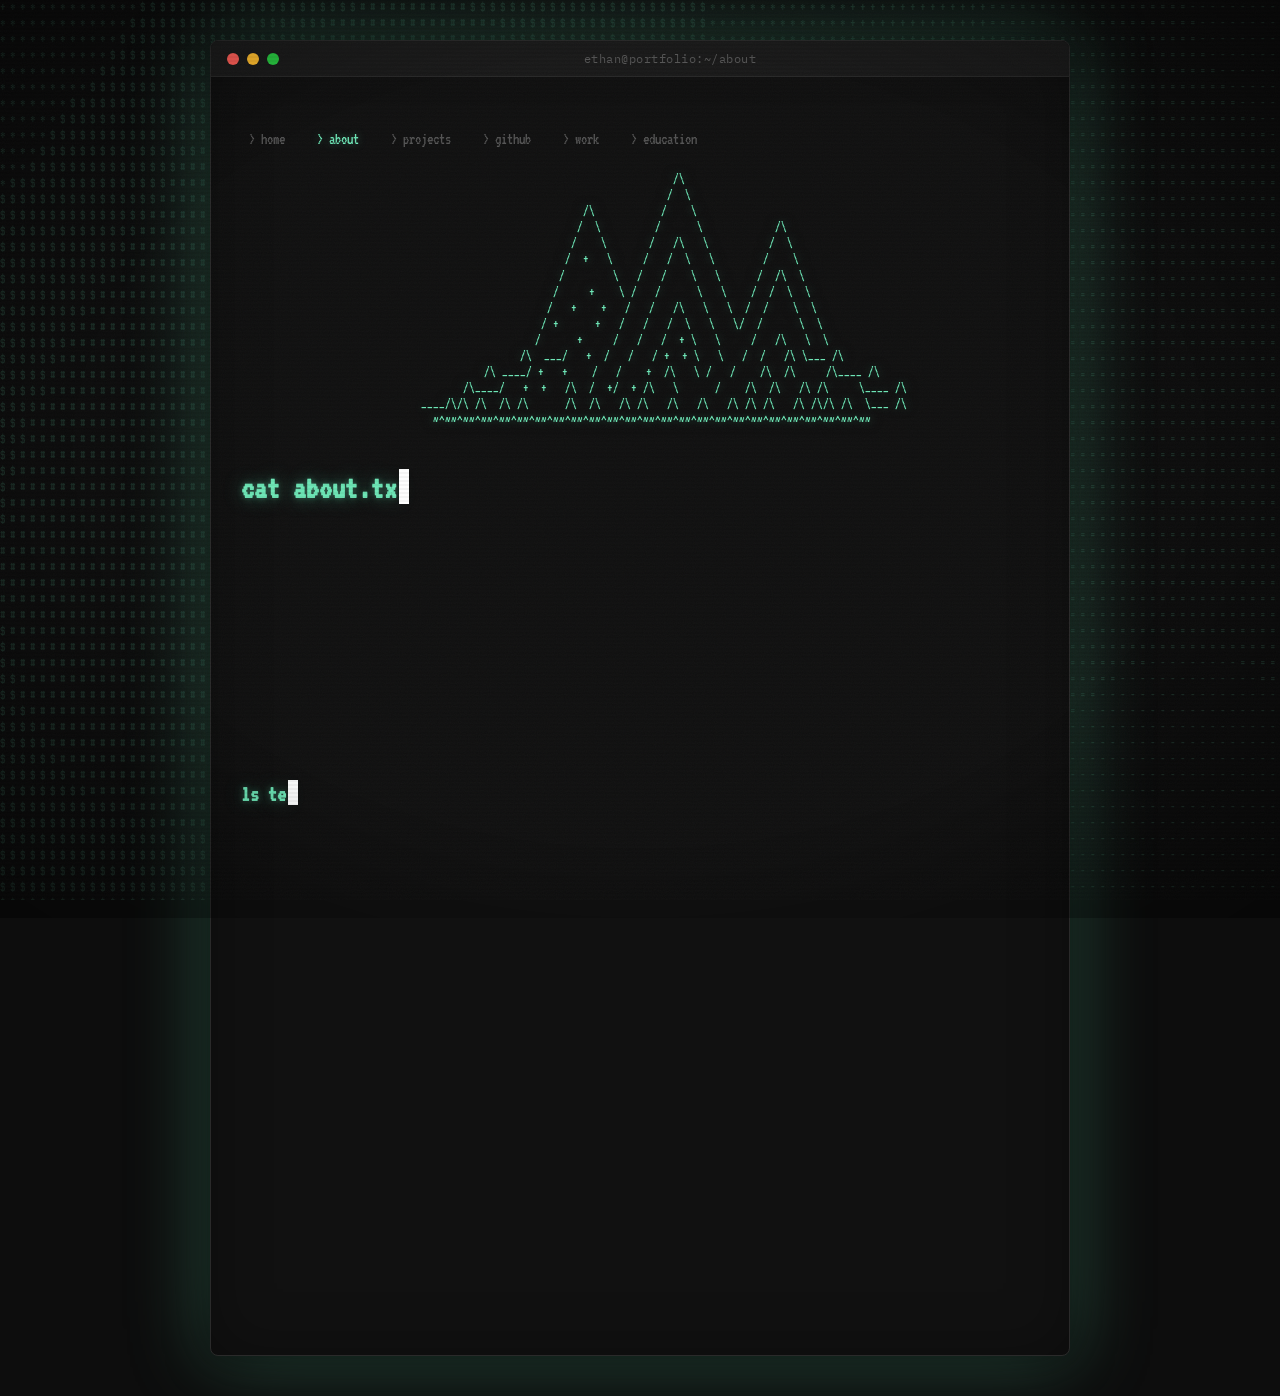
<file: about.html>
<!DOCTYPE html>
<html lang="en">
<head>
  <meta charset="UTF-8">
  <meta name="viewport" content="width=device-width, initial-scale=1.0">
  <title>About // Ethan Koester-Schmidt</title>
  <link rel="stylesheet" href="style.css">
</head>
<body class="page-about">
  <div class="noise-overlay"></div>
 
  <div class="terminal-wrapper">
    <div class="terminal-window">
      <div class="terminal-titlebar">
        <span class="terminal-btn close"></span>
        <span class="terminal-btn min"></span>
        <span class="terminal-btn max"></span>
        <span class="terminal-title">ethan@portfolio:~/about</span>
      </div>
      <div class="terminal-body">
 
        <nav class="nav-bar">
          <a href="index.html">home</a>
          <a href="about.html" class="active">about</a>
          <a href="projects.html">projects</a>
          <a href="github.html">github</a>
          <a href="work.html">work</a>
          <a href="education.html">education</a>
        </nav>
 
        <div class="ascii-art">
             /\
             /  \
/\           /    \
              /  \         /      \            /\
              /    \       /   /\   \          /  \
              /  +   \     /   /  \   \        /    \
              /        \   /   /    \   \      /  /\  \
              /     +    \ /   /      \   \    /  /  \  \
              /   +    +   /   /   /\   \   \  /  /    \  \
              / +      +   /   /   /  \   \   \/  /      \  \
              /      +     /   /   /  + \   \     /   /\   \  \
              /\  ___/   +  /   /   / +  + \   \   /  /   /\ \___ /\
              /\ ____/ +   +    /   /    +  /\   \ /   /    /\  /\     /\____ /\
               /\____/   +  +   /\  /  +/  + /\   \      /    /\  /\   /\ /\     \____ /\
        ____/\/\ /\  /\ /\      /\  /\   /\ /\   /\   /\   /\ /\ /\   /\ /\/\ /\  \___ /\
    ~^~~^~~^~~^~~^~~^~~^~~^~~^~~^~~^~~^~~^~~^~~^~~^~~^~~^~~^~~^~~^~~^~~^~~^~~
        </div>

        <h1 class="type-me glow" data-speed="40">cat about.txt</h1>

        <div class="section fade-in-after">
          <p style="margin-bottom:16px;">
            Hey there, my name is Ethan Koester-Schmidt. I'm an Information Systems graduate at the University of Arkansas with a 4.0 GPA and a thing for turning messy data into something useful. I moved from Oregon to Arkansas in 2020, traded snowboards for mountain bikes, and swapped the Cascades for the Ozark trails in Bentonville.
          </p>
          <p>
            When I'm not on the trails, I'm usually deep in a Python script, tuning ML models, upskilling, or figuring out how to automate something that shouldn't take as long as it does. I love computers and technology and I'm currently seeking a full time role in Business Intelligence and Data Analytics.
          </p>
        </div>

        <h2 class="type-me glow" data-speed="30" style="margin-top:32px;">ls technologies/</h2>

        <div class="skills-grid fade-in-after">

          <div class="skill-item">
            <div class="skill-icon">
+-----+
| def |
| (): |
| >>> |
+-----+</div>
            <span class="skill-label">Python</span>
          </div>

          <div class="skill-item">
            <div class="skill-icon">
+-----+
| SEL |
| ECT |
| *;  |
+-----+</div>
            <span class="skill-label">SQL</span>
          </div>

          <div class="skill-item">
            <div class="skill-icon">
+-----+
|A |B |
|--+--|
|1 |2 |
+-----+</div>
            <span class="skill-label">Excel</span>
          </div>

          <div class="skill-item">
            <div class="skill-icon">
+-----+
| ._  |
| .|| |
| |||_|
+-----+</div>
            <span class="skill-label">Power BI</span>
          </div>

          <div class="skill-item">
            <div class="skill-icon">
+-----+
|{...}|
| &lt;/&gt; |
| ___ |
+-----+</div>
            <span class="skill-label">VS Code</span>
          </div>

          <div class="skill-item">
            <div class="skill-icon">
+-----+
| ~~~ |
| /+\ |
| |+| |
+-----+</div>
            <span class="skill-label">Azure</span>
          </div>

          <div class="skill-item">
            <div class="skill-icon">
+-----+
| $>_ |
| ~   |
| /   |
+-----+</div>
            <span class="skill-label">Linux</span>
          </div>

          <div class="skill-item">
            <div class="skill-icon">
+-----+
|#!/  |
|bash |
| $~  |
+-----+</div>
            <span class="skill-label">Bash</span>
          </div>

          <div class="skill-item">
            <div class="skill-icon">
+-----+
|     |
|     |
|     |
+-----+</div>
            <span class="skill-label">Cloudflare</span>
          </div>

          <div class="skill-item">
            <div class="skill-icon">
+-----+
|o--o |
| \/  |
|o--o |
+-----+</div>
            <span class="skill-label">Machine Learning</span>
          </div>

          <div class="skill-item">
            <div class="skill-icon">
+-----+
|=====|
|/mcp |
|init |
|=====|
+-----+</div>
            <span class="skill-label">Claude Code</span>
          </div>

          <div class="skill-item">
            <div class="skill-icon">
+-----+
|-----|
|$git |
|push |
|-----|
+-----+</div>
            <span class="skill-label">Git</span>
          </div>
 
        </div>
 
        <h2 class="type-me glow" data-speed="30">ls skills/</h2>
 
        <div class="fade-in-after" style="font-family:var(--font-mono); font-size:0.85rem; color:var(--text); margin:12px 0;">
          <span style="color:var(--dim)">|-- </span>Data Cleaning &amp; ETL<br>
          <span style="color:var(--dim)">|-- </span>Analytical &amp; Critical Thinking<br>
          <span style="color:var(--dim)">|-- </span>Feature Engineering<br>
          <span style="color:var(--dim)">|-- </span>Data Security<br>
          <span style="color:var(--dim)">|-- </span>Team Collaboration &amp; Leadership<br>
          <span style="color:var(--dim)">|-- </span>Documentation<br>
          <span style="color:var(--dim)">`-- </span>Communication &amp; Problem Solving
        </div>
 
        <h2 class="type-me glow" data-speed="30">cat certifications.txt</h2>
        <div class="fade-in-after" style="margin:12px 0;">
          <div class="cert-badge">[+] Azure Fundamentals -- Certified</div>
        </div>
 
        <div class="cmd-output"></div>
        <div class="cmd-line fade-in-after" style="margin-top:30px;">
          <span class="prompt-prefix cmd-prompt-text">ethan@about:~$ </span>
          <input type="text" class="cmd-input" spellcheck="false" autocomplete="off" autocapitalize="off" placeholder="type help for commands">
        </div>
 
      </div>
    </div>
  </div>
 
  <script src="terminal.js"></script>
</body>
</html>
</file>
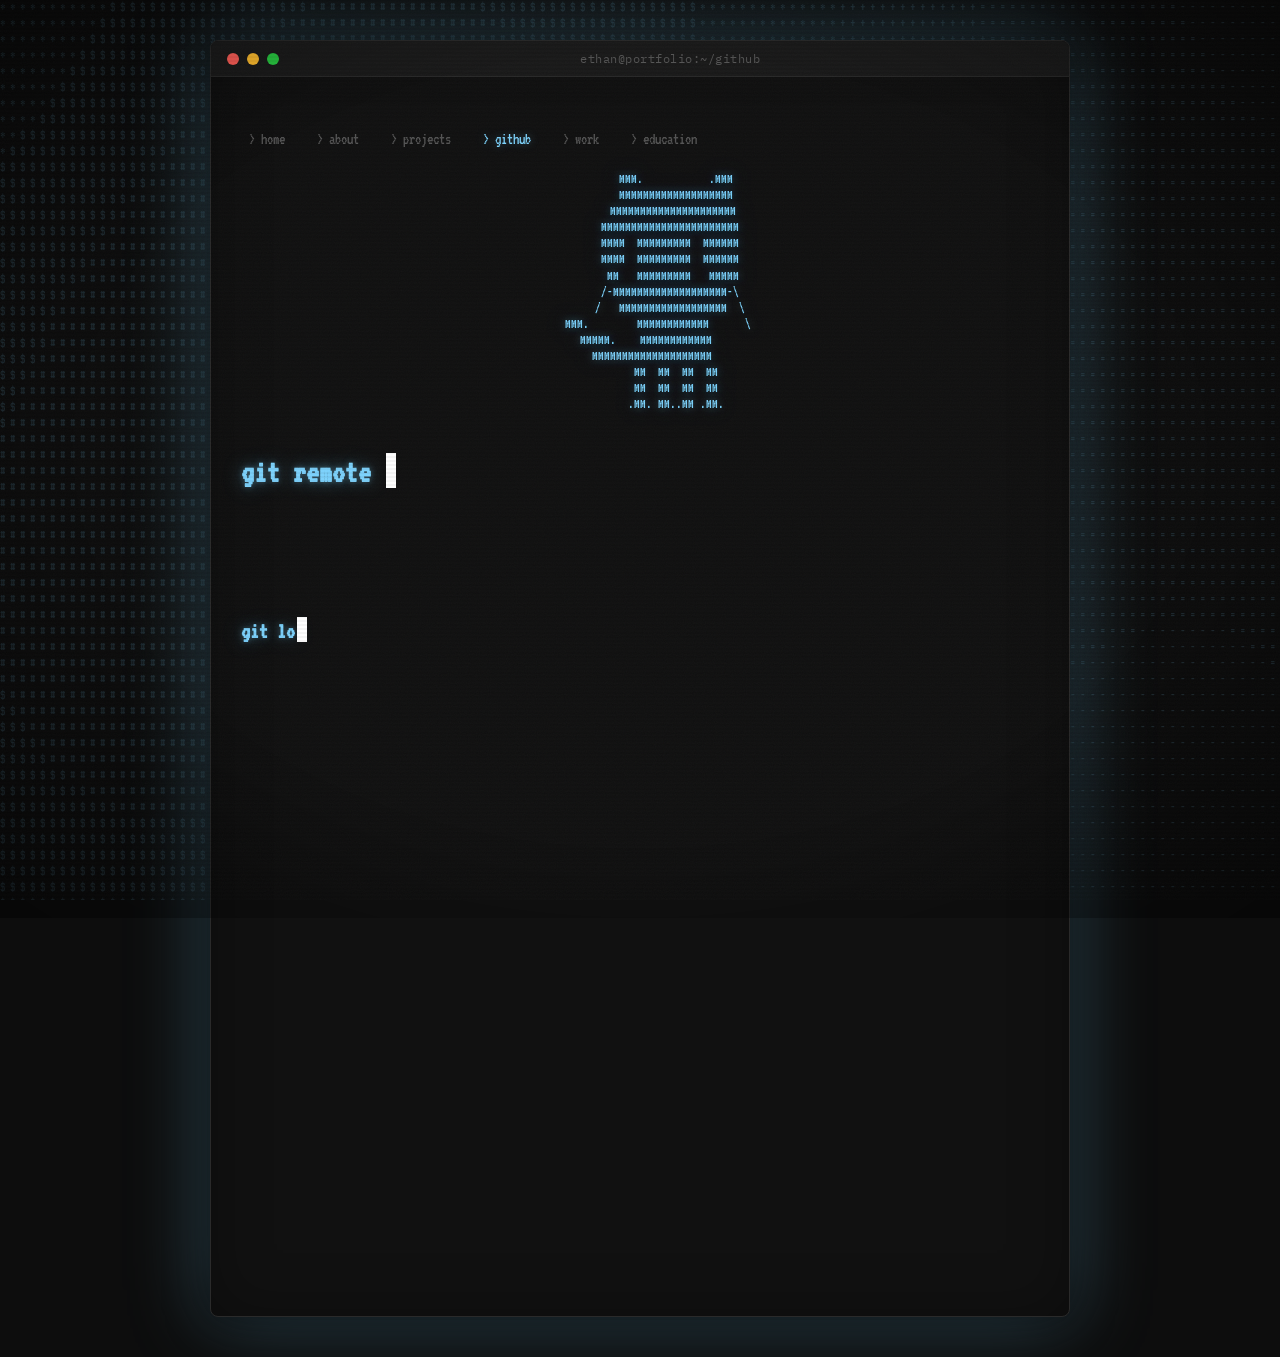
<file: github.html>
<!DOCTYPE html>
<html lang="en">
<head>
  <meta charset="UTF-8">
  <meta name="viewport" content="width=device-width, initial-scale=1.0">
  <title>GitHub // Ethan Koester-Schmidt</title>
  <link rel="stylesheet" href="style.css">
</head>
<body class="page-github">
  <div class="noise-overlay"></div>

  <div class="terminal-wrapper">
    <div class="terminal-window">
      <div class="terminal-titlebar">
        <span class="terminal-btn close"></span>
        <span class="terminal-btn min"></span>
        <span class="terminal-btn max"></span>
        <span class="terminal-title">ethan@portfolio:~/github</span>
      </div>
      <div class="terminal-body">

        <nav class="nav-bar">
          <a href="index.html">home</a>
          <a href="about.html">about</a>
          <a href="projects.html">projects</a>
          <a href="github.html" class="active">github</a>
          <a href="work.html">work</a>
          <a href="education.html">education</a>
        </nav>

        <div class="ascii-art">
            MMM.           .MMM
            MMMMMMMMMMMMMMMMMMM
           MMMMMMMMMMMMMMMMMMMMM
          MMMMMMMMMMMMMMMMMMMMMMM
          MMMM  MMMMMMMMM  MMMMMM
          MMMM  MMMMMMMMM  MMMMMM
           MM   MMMMMMMMM   MMMMM
          /-MMMMMMMMMMMMMMMMMMM-\
          /   MMMMMMMMMMMMMMMMMM  \
      MMM.        MMMMMMMMMMMM      \
  MMMMM.    MMMMMMMMMMMM
    MMMMMMMMMMMMMMMMMMMM
            MM  MM  MM  MM
            MM  MM  MM  MM
            .MM. MM..MM .MM.
        </div>
 
        <h1 class="type-me glow" data-speed="40">git remote -v</h1>
 
        <div class="section fade-in-after">
          <p style="font-family:var(--font-mono); font-size:0.9rem; margin-bottom:20px;">
            <span style="color:var(--dim)">origin</span>
            <a href="https://github.com/ekoester96" target="_blank" class="terminal-link" style="margin-left:8px;">
              https://github.com/ekoester96
            </a>
            <span style="color:var(--dim); margin-left:8px;">(fetch)</span>
          </p>
        </div>
 
        <h2 class="type-me glow" data-speed="30">git log --oneline  # pinned repos</h2>
 
        <a href="https://github.com/ekoester96/shift_sync" target="_blank" class="repo-card fade-in-after">
          <div class="repo-name">[repo] shift_sync</div>
          <div class="repo-desc">ShiftSync -- Scheduling &amp; workforce management application with machine learning</div>
          <div class="repo-meta">
            <span>[*] Web App</span>
            <span>[~] shiftsyncs.com</span>
          </div>
        </a>
 
        <a href="https://github.com/ekoester96/profile_website" target="_blank" class="repo-card fade-in-after">
          <div class="repo-name">[repo] profile_website</div>
          <div class="repo-desc">Terminal-themed portfolio website with ASCII art and CRT effects</div>
          <div class="repo-meta">
            <span>[*] HTML / CSS / JS</span>
          </div>
        </a>
 
        <a href="https://github.com/ekoester96/AI_audio_summarizer" target="_blank" class="repo-card fade-in-after">
          <div class="repo-name">[repo] AI_audio_summarizer</div>
          <div class="repo-desc">AI Natural Language Processing in Python to summarize audio recording</div>
          <div class="repo-meta">
            <span>[*] Python</span>
            <span>[~] AI / NLP</span>
          </div>
        </a>
 
        <a href="https://github.com/ekoester96/data_dictionary_teradata" target="_blank" class="repo-card fade-in-after">
          <div class="repo-name">[repo] data_dictionary_teradata</div>
          <div class="repo-desc">Data dictionary generator for Teradata databases</div>
          <div class="repo-meta">
            <span>[*] Python / SQL</span>
            <span>[~] Teradata</span>
          </div>
        </a>
 
        <a href="https://github.com/ekoester96/automated_csv_cleaning_SASViya" target="_blank" class="repo-card fade-in-after">
          <div class="repo-name">[repo] automated_csv_cleaning_SASViya</div>
          <div class="repo-desc">Automated CSV data cleaning pipeline for SAS Viya</div>
          <div class="repo-meta">
            <span>[*] Python</span>
            <span>[~] ETL / SAS Viya</span>
          </div>
        </a>
 
        <div class="fade-in-after" style="margin-top:16px; padding:12px; border:1px dashed var(--border-color); font-family:var(--font-mono); font-size:0.8rem; color:var(--dim); text-align:center;">
          More repos at <a href="https://github.com/ekoester96" target="_blank" class="terminal-link">github.com/ekoester96</a>
        </div>
 
        <div class="cmd-output"></div>
        <div class="cmd-line fade-in-after" style="margin-top:30px;">
          <span class="prompt-prefix cmd-prompt-text">ethan@github:~$ </span>
          <input type="text" class="cmd-input" spellcheck="false" autocomplete="off" autocapitalize="off" placeholder="type help for commands">
        </div>
 
      </div>
    </div>
  </div>
 
  <script src="terminal.js"></script>
</body>
</html>
</file>
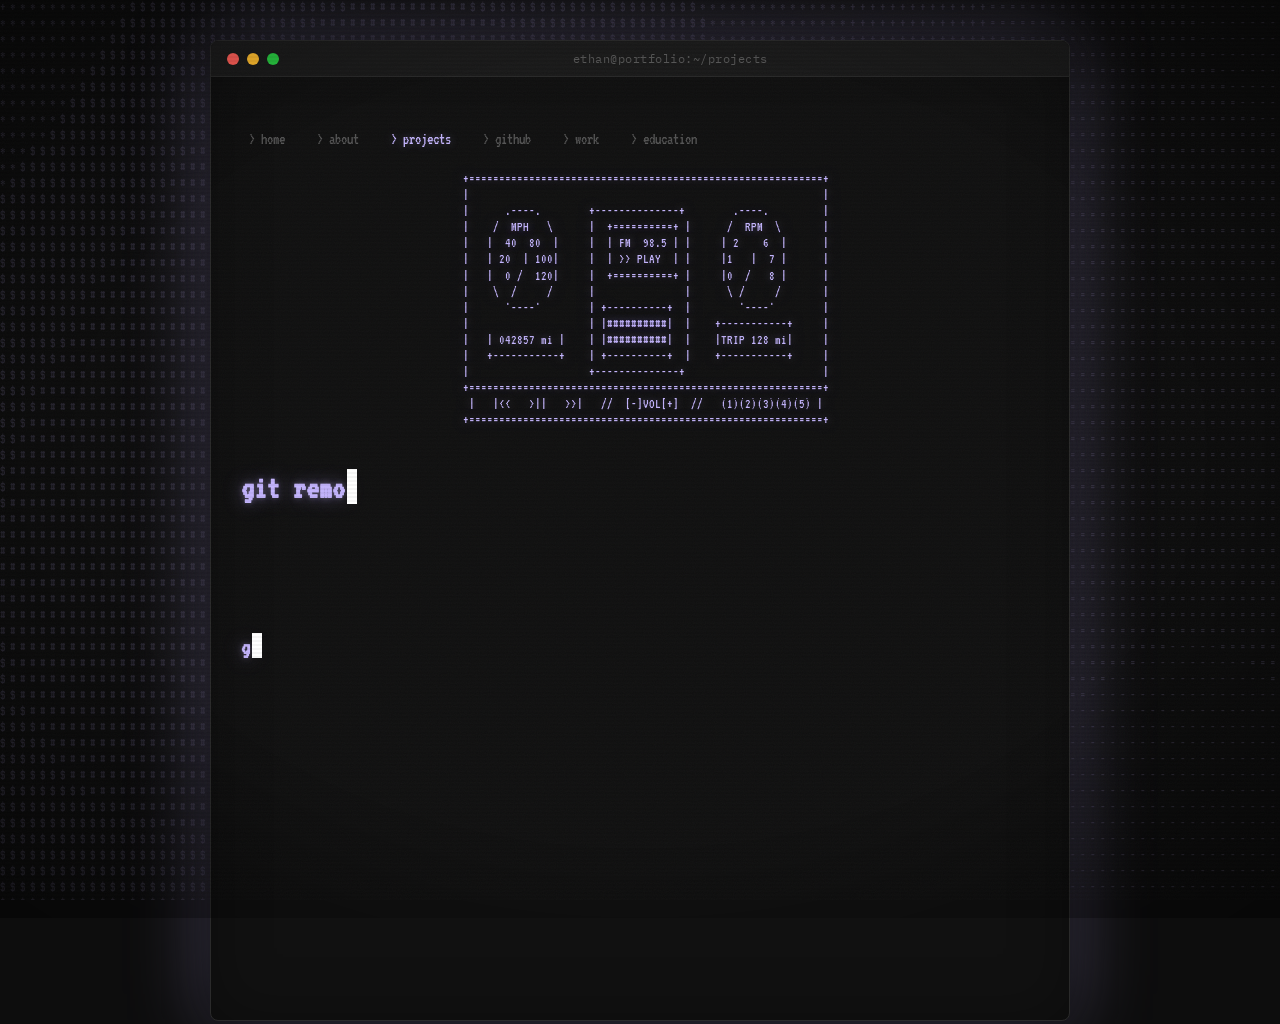
<file: projects.html>
<!DOCTYPE html>
<html lang="en">
<head>
  <meta charset="UTF-8">
  <meta name="viewport" content="width=device-width, initial-scale=1.0">
  <title>Projects // Ethan Koester-Schmidt</title>
  <link rel="stylesheet" href="style.css">
</head>
<body class="page-projects">
  <div class="noise-overlay"></div>
 
  <div class="terminal-wrapper">
    <div class="terminal-window">
      <div class="terminal-titlebar">
        <span class="terminal-btn close"></span>
        <span class="terminal-btn min"></span>
        <span class="terminal-btn max"></span>
        <span class="terminal-title">ethan@portfolio:~/projects</span>
      </div>
      <div class="terminal-body">
 
        <nav class="nav-bar">
          <a href="index.html">home</a>
          <a href="about.html">about</a>
          <a href="projects.html" class="active">projects</a>
          <a href="github.html">github</a>
          <a href="work.html">work</a>
          <a href="education.html">education</a>
        </nav>
 
        <div class="ascii-art">
  +===========================================================+
  |                                                           |
  |      .----.        +--------------+        .----.         |
  |    /  MPH   \      |  +==========+ |      /  RPM  \       |
  |   |  40  80  |     |  | FM  98.5 | |     | 2    6  |      |
  |   | 20  | 100|     |  | >> PLAY  | |     |1   |  7 |      |
  |   |  0 /  120|     |  +==========+ |     |0  /   8 |      |
  |    \  /     /      |               |      \ /     /       |
  |      '----'        | +----------+  |        '----'        |
  |                    | |##########|  |    +-----------+     |
  |   | 042857 mi |    | |##########|  |    |TRIP 128 mi|     |
  |   +-----------+    | +----------+  |    +-----------+     |
  |                    +--------------+                       |
  +===========================================================+
  |   |&lt;&lt;   &gt;||   &gt;&gt;|   //  [-]VOL[+]  //   (1)(2)(3)(4)(5) |
  +===========================================================+
          </div>
 
        <h1 class="type-me glow" data-speed="40">git remote -v</h1>
 
        <div class="section fade-in-after">
          <p style="font-family:var(--font-mono); font-size:0.9rem; margin-bottom:20px;">
            <span style="color:var(--dim)">origin</span>
            <a href="https://github.com/ekoester96" target="_blank" class="terminal-link" style="margin-left:8px;">
              https://github.com/ekoester96
            </a>
            <span style="color:var(--dim); margin-left:8px;">(fetch)</span>
          </p>
        </div>
 
        <h2 class="type-me glow" data-speed="30">git log --oneline  # pinned repos</h2>
 
        <a href="https://github.com/ekoester96/data_dashboard" target="_blank" class="repo-card fade-in-after">
          <div class="repo-name">[repo - private (NDA)] data_dashboard</div>
          <div class="repo-desc">Streamlit data dashboard with 6 ML models -- Tyson Foods Applied Business Analytics</div>
          <div class="repo-meta">
            <span>[*] Python</span>
            <span>[~] ML / Analytics</span>
          </div>
        </a>
 
        <a href="https://github.com/ekoester96/shift_sync" target="_blank" class="repo-card fade-in-after">
          <div class="repo-name">[repo] shift_sync</div>
          <div class="repo-desc">ShiftSync -- Scheduling &amp; workforce management application with machine learning integration</div>
          <div class="repo-meta">
            <span>[*] Web App</span>
            <span>[~] shiftsyncs.com</span>
          </div>
        </a>
 
        <div class="fade-in-after" style="margin-top:16px; padding:12px; border:1px dashed var(--border-color); font-family:var(--font-mono); font-size:0.8rem; color:var(--dim); text-align:center;">
          More repos at <a href="https://github.com/ekoester96" target="_blank" class="terminal-link">github.com/ekoester96</a>
        </div>
 
        <div class="cmd-output"></div>
        <div class="cmd-line fade-in-after" style="margin-top:30px;">
          <span class="prompt-prefix cmd-prompt-text">ethan@github:~$ </span>
          <input type="text" class="cmd-input" spellcheck="false" autocomplete="off" autocapitalize="off" placeholder="type help for commands">
        </div>
 
      </div>
    </div>
  </div>
 
  <script src="terminal.js"></script>
</body>
</html>
</file>
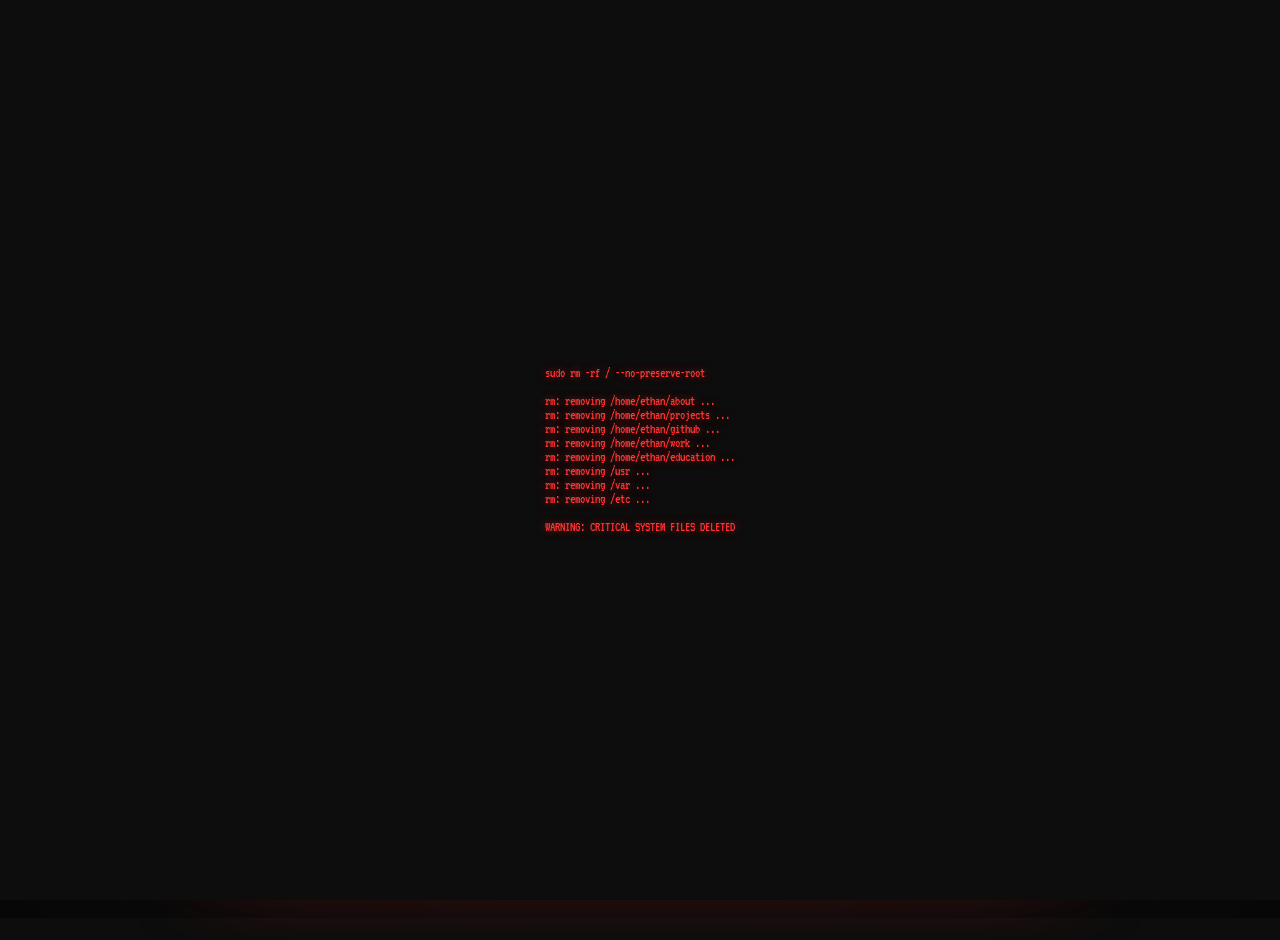
<file: secret.html>
<!DOCTYPE html>
<html lang="en">
<head>
  <meta charset="UTF-8">
  <meta name="viewport" content="width=device-width, initial-scale=1.0">
  <title>!!!</title>
  <link rel="stylesheet" href="style.css">
  <style>
    body.page-secret {
      --accent: #ff3333;
      --accent-glow: rgba(255, 51, 51, 0.5);
    }

    .destruction-screen {
      position: fixed;
      top: 0; left: 0;
      width: 100%; height: 100%;
      background: #0d0d0d;
      z-index: 10000;
      display: flex;
      flex-direction: column;
      align-items: center;
      justify-content: center;
      font-family: var(--font-mono);
      color: #ff3333;
      text-shadow: 0 0 8px rgba(255, 51, 51, 0.5);
    }

    .destruction-text {
      font-size: 0.85rem;
      white-space: pre-wrap;
      max-width: 600px;
      padding: 20px;
      text-align: left;
    }

    .glitch-heavy {
      animation: glitch-heavy 0.1s infinite;
    }

    @keyframes glitch-heavy {
      0%   { transform: translate(0); filter: hue-rotate(0deg); }
      20%  { transform: translate(-4px, 2px); filter: hue-rotate(90deg); }
      40%  { transform: translate(4px, -2px); filter: hue-rotate(180deg); }
      60%  { transform: translate(-2px, -3px); filter: hue-rotate(270deg); }
      80%  { transform: translate(3px, 3px); filter: hue-rotate(45deg); }
      100% { transform: translate(0); filter: hue-rotate(0deg); }
    }

    .secret-content {
      text-align: center;
    }

    .secret-content .ascii-art {
      color: #ff3333;
      text-shadow: 0 0 8px rgba(255, 51, 51, 0.5);
    }

    .rebuild-btn {
      display: inline-block;
      margin-top: 24px;
      padding: 8px 20px;
      border: 1px solid #ff3333;
      color: #ff3333;
      font-family: var(--font-mono);
      font-size: 0.85rem;
      text-decoration: none;
      cursor: pointer;
      background: none;
      text-shadow: 0 0 4px rgba(255, 51, 51, 0.4);
      box-shadow: 0 0 8px rgba(255, 51, 51, 0.3);
      transition: all 0.3s;
    }

    .rebuild-btn:hover {
      background: rgba(255, 51, 51, 0.1);
      box-shadow: 0 0 16px rgba(255, 51, 51, 0.5);
    }
  </style>
</head>
<body class="page-secret">
  <div class="noise-overlay"></div>

  <!-- Destruction sequence -->
  <div class="destruction-screen" id="destruction">
    <div class="destruction-text" id="destroy-text"></div>
  </div>

  <div class="terminal-wrapper" style="visibility:hidden;">
    <div class="terminal-window">
      <div class="terminal-titlebar">
        <span class="terminal-btn close"></span>
        <span class="terminal-btn min"></span>
        <span class="terminal-btn max"></span>
        <span class="terminal-title">root@portfolio:~/CLASSIFIED</span>
      </div>
      <div class="terminal-body">

        <div class="secret-content">
          <div class="ascii-art">
 ██████╗ ██████╗ ███╗   ██╗ ██████╗ ██████╗  █████╗ ████████╗███████╗
██╔════╝██╔═══██╗████╗  ██║██╔════╝ ██╔══██╗██╔══██╗╚══██╔══╝██╔════╝
██║     ██║   ██║██╔██╗ ██║██║  ███╗██████╔╝███████║   ██║   ███████╗
██║     ██║   ██║██║╚██╗██║██║   ██║██╔══██╗██╔══██║   ██║   ╚════██║
╚██████╗╚██████╔╝██║ ╚████║╚██████╔╝██║  ██║██║  ██║   ██║   ███████║
 ╚═════╝ ╚═════╝ ╚═╝  ╚═══╝ ╚═════╝ ╚═╝  ╚═╝╚═╝  ╚═╝   ╚═╝   ╚══════╝
                                                                     


██╗   ██╗ ██████╗ ██╗   ██╗    ███████╗ ██████╗ ██╗   ██╗███╗   ██╗██████╗ 
╚██╗ ██╔╝██╔═══██╗██║   ██║    ██╔════╝██╔═══██╗██║   ██║████╗  ██║██╔══██╗
 ╚████╔╝ ██║   ██║██║   ██║    █████╗  ██║   ██║██║   ██║██╔██╗ ██║██║  ██║
  ╚██╔╝  ██║   ██║██║   ██║    ██╔══╝  ██║   ██║██║   ██║██║╚██╗██║██║  ██║
   ██║   ╚██████╔╝╚██████╔╝    ██║     ╚██████╔╝╚██████╔╝██║ ╚████║██████╔╝
   ╚═╝    ╚═════╝  ╚═════╝     ╚═╝      ╚═════╝  ╚═════╝ ╚═╝  ╚═══╝╚═════╝ 
                                                                           

████████╗██╗  ██╗███████╗    ███████╗ █████╗ ███████╗████████╗███████╗██████╗     ███████╗ ██████╗  ██████╗ 
╚══██╔══╝██║  ██║██╔════╝    ██╔════╝██╔══██╗██╔════╝╚══██╔══╝██╔════╝██╔══██╗    ██╔════╝██╔════╝ ██╔════╝ 
   ██║   ███████║█████╗      █████╗  ███████║███████╗   ██║   █████╗  ██████╔╝    █████╗  ██║  ███╗██║  ███╗
   ██║   ██╔══██║██╔══╝      ██╔══╝  ██╔══██║╚════██║   ██║   ██╔══╝  ██╔══██╗    ██╔══╝  ██║   ██║██║   ██║
   ██║   ██║  ██║███████╗    ███████╗██║  ██║███████║   ██║   ███████╗██║  ██║    ███████╗╚██████╔╝╚██████╔╝
   ╚═╝   ╚═╝  ╚═╝╚══════╝    ╚══════╝╚═╝  ╚═╝╚══════╝   ╚═╝   ╚══════╝╚═╝  ╚═╝    ╚══════╝ ╚═════╝  ╚═════╝ 
                                                                                                            
                                                                                                                   
          </div>

          <div class="fade-in-after" style="margin-top:24px;">
            <p style="font-family:var(--font-mono); font-size:0.9rem; color:#ff3333; margin-bottom:12px;">
              You found the hidden page.
            </p>
            <p style="font-family:var(--font-mono); font-size:0.85rem; color:var(--dim); margin-bottom:8px;">
              Not many people bother to type in terminal commands.
            </p>
            <p style="font-family:var(--font-mono); font-size:0.85rem; color:var(--dim); margin-bottom:8px;">
              I like that about you.
            </p>
            <p style="font-family:var(--font-mono); font-size:0.85rem; color:var(--dim); margin-bottom:24px;">
              Want to chat? Reach out:
            </p>
            <p style="font-family:var(--font-mono); font-size:0.9rem;">
              <a href="mailto:ethan.schmidt1996@gmail.com" class="terminal-link" style="color:#ff3333;">ethan.schmidt1996@gmail.com</a>
            </p>
            <p style="font-family:var(--font-mono); font-size:0.9rem; margin-top:8px;">
              <a href="https://www.linkedin.com/in/ethan-koester-schmidt-56458724b" target="_blank" class="terminal-link" style="color:#ff3333;">LinkedIn</a>
              <span style="color:var(--dim);"> | </span>
              <a href="https://github.com/ekoester96" target="_blank" class="terminal-link" style="color:#ff3333;">GitHub</a>
            </p>
          </div>

          <a href="index.html" class="rebuild-btn fade-in-after" style="margin-top:32px;">
            $ sudo rebuild --from-scratch
          </a>
        </div>

        <div class="cmd-output"></div>
        <div class="cmd-line fade-in-after" style="margin-top:30px;">
          <span class="prompt-prefix cmd-prompt-text" style="color:#ff3333;">root@CLASSIFIED:~# </span>
          <input type="text" class="cmd-input" spellcheck="false" autocomplete="off" autocapitalize="off" placeholder="type help for commands">
        </div>

      </div>
    </div>
  </div>

  <script src="terminal.js"></script>
  <script>
    (function () {
      const lines = [
        'sudo rm -rf / --no-preserve-root',
        '',
        'rm: removing /home/ethan/about ...',
        'rm: removing /home/ethan/projects ...',
        'rm: removing /home/ethan/github ...',
        'rm: removing /home/ethan/work ...',
        'rm: removing /home/ethan/education ...',
        'rm: removing /usr ...',
        'rm: removing /var ...',
        'rm: removing /etc ...',
        '',
        'WARNING: CRITICAL SYSTEM FILES DELETED',
        '',
        'Segmentation fault (core dumped)',
        '',
        'Just kidding.',
        '',
        'Rebooting into secret mode ...',
        '',
      ];

      const el = document.getElementById('destroy-text');
      const screen = document.getElementById('destruction');
      let i = 0;

      function type() {
        if (i >= lines.length) {
          // Glitch then fade
          screen.classList.add('glitch-heavy');
          setTimeout(function () {
            screen.style.transition = 'opacity 0.5s';
            screen.style.opacity = '0';
            setTimeout(function () {
              screen.remove();
              var main = document.querySelector('.terminal-wrapper');
              if (main) {
                main.style.visibility = 'visible';
                main.classList.add('screen-flicker');
              }
            }, 600);
          }, 800);
          return;
        }
        el.textContent += lines[i] + '\n';
        i++;

        // Vary speed: fast for rm lines, slower for dramatic lines
        var delay = 60 + Math.random() * 80;
        if (lines[i - 1].startsWith('WARNING')) delay = 400;
        if (lines[i - 1].startsWith('Just kidding')) delay = 600;
        if (lines[i - 1].startsWith('Rebooting')) delay = 500;
        setTimeout(type, delay);
      }

      type();
    })();
  </script>
</body>
</html>
</file>
<file: style.css>
/* ==========================================
   TERMINAL PORTFOLIO — Ethan Koester-Schmidt
   Shared Styles
   ========================================== */

@import url('https://fonts.googleapis.com/css2?family=VT323&family=IBM+Plex+Mono:wght@400;600&display=swap');

:root {
  --bg: #0d0d0d;
  --bg-terminal: #111111;
  --text: #e0e0e0;
  --accent: #ffffff;
  --accent-glow: rgba(255, 255, 255, 0.4);
  --scanline-opacity: 0.04;
  --cursor-color: var(--accent);
  --border-color: #2a2a2a;
  --dim: #555;
  --font-mono: 'VT323', monospace;
  --font-body: 'IBM Plex Mono', monospace;
}

/* Per-page accent overrides */
body.page-index    { --accent: #ffffff; --accent-glow: rgba(255,255,255,0.35); }
body.page-about    { --accent: #6ee7b7; --accent-glow: rgba(110,231,183,0.35); }
body.page-projects { --accent: #c4b5fd; --accent-glow: rgba(196,181,253,0.35); }
body.page-github   { --accent: #7dd3fc; --accent-glow: rgba(125,211,252,0.35); }
body.page-work     { --accent: #fcd34d; --accent-glow: rgba(252,211,77,0.35); }
body.page-education{ --accent: #fda4af; --accent-glow: rgba(253,164,175,0.35); }

/* Reset */
*, *::before, *::after { margin: 0; padding: 0; box-sizing: border-box; }

html {
  font-size: 16px;
  scroll-behavior: smooth;
}

body {
  background: var(--bg);
  color: var(--text);
  font-family: var(--font-body);
  min-height: 100vh;
  overflow-x: hidden;
  position: relative;
}

/* ==========================================
   CRT EFFECTS
   ========================================== */

/* Scanlines overlay */
body::before {
  content: '';
  position: fixed;
  top: 0; left: 0;
  width: 100%; height: 100%;
  background: repeating-linear-gradient(
    0deg,
    transparent,
    transparent 2px,
    rgba(0,0,0, var(--scanline-opacity)) 2px,
    rgba(0,0,0, var(--scanline-opacity)) 4px
  );
  pointer-events: none;
  z-index: 9998;
  animation: scanline-drift 8s linear infinite;
}

/* CRT curvature */
body::after {
  content: '';
  position: fixed;
  top: -2%; left: -2%;
  width: 104%; height: 104%;
  background: radial-gradient(ellipse at center, transparent 60%, rgba(0,0,0,0.45) 100%);
  pointer-events: none;
  z-index: 9997;
}

/* Noise texture */
.noise-overlay {
  position: fixed;
  top: 0; left: 0;
  width: 100%; height: 100%;
  opacity: 0.03;
  pointer-events: none;
  z-index: 9996;
  background-image: url("data:image/svg+xml,%3Csvg viewBox='0 0 256 256' xmlns='http://www.w3.org/2000/svg'%3E%3Cfilter id='n'%3E%3CfeTurbulence type='fractalNoise' baseFrequency='0.9' numOctaves='4' stitchTiles='stitch'/%3E%3C/filter%3E%3Crect width='100%25' height='100%25' filter='url(%23n)'/%3E%3C/svg%3E");
  background-size: 256px 256px;
}

@keyframes scanline-drift {
  0% { background-position: 0 0; }
  100% { background-position: 0 100vh; }
}

/* Screen flicker on load */
@keyframes flicker-on {
  0%   { opacity: 0; filter: brightness(0); }
  5%   { opacity: 1; filter: brightness(3); }
  10%  { opacity: 0.8; filter: brightness(0.5); }
  15%  { opacity: 1; filter: brightness(2); }
  25%  { opacity: 1; filter: brightness(1.2); }
  100% { opacity: 1; filter: brightness(1); }
}

.screen-flicker {
  animation: flicker-on 1.2s ease-out forwards;
}

/* ==========================================
   TERMINAL WINDOW CHROME
   ========================================== */

.terminal-wrapper {
  max-width: 900px;
  margin: 40px auto;
  padding: 0 20px;
}

.terminal-window {
  background: var(--bg-terminal);
  border: 1px solid var(--border-color);
  border-radius: 8px;
  overflow: hidden;
  box-shadow:
    0 0 40px rgba(0,0,0,0.6),
    0 0 80px var(--accent-glow),
    inset 0 0 60px rgba(0,0,0,0.3);
}

.terminal-titlebar {
  display: flex;
  align-items: center;
  gap: 8px;
  padding: 10px 16px;
  background: #1a1a1a;
  border-bottom: 1px solid var(--border-color);
}

.terminal-btn {
  width: 12px; height: 12px;
  border-radius: 50%;
  border: none;
}
.terminal-btn.close { background: #ff5f57; }
.terminal-btn.min   { background: #ffbd2e; }
.terminal-btn.max   { background: #28c840; }

.terminal-title {
  flex: 1;
  text-align: center;
  font-family: var(--font-body);
  font-size: 0.75rem;
  color: var(--dim);
  letter-spacing: 0.5px;
}

.terminal-body {
  padding: 30px 30px 40px;
  min-height: 500px;
  position: relative;
}

/* ==========================================
   PHOSPHOR TEXT GLOW
   ========================================== */

.glow {
  color: var(--accent);
  text-shadow: 0 0 6px var(--accent-glow), 0 0 20px var(--accent-glow);
}

.glow-subtle {
  text-shadow: 0 0 4px var(--accent-glow);
}

/* ==========================================
   TYPOGRAPHY
   ========================================== */

.ascii-art {
  font-family: var(--font-mono);
  font-size: 14px;
  line-height: 1.15;
  color: var(--accent);
  text-shadow: 0 0 8px var(--accent-glow), 0 0 24px var(--accent-glow);
  white-space: pre;
  text-align: center;
  margin-bottom: 24px;
  opacity: 0;
  animation: art-fade-in 1.5s ease-out 1.5s forwards;
}

@keyframes art-fade-in {
  0%   { opacity: 0; filter: blur(2px); }
  100% { opacity: 1; filter: blur(0); }
}

.prompt-prefix {
  color: var(--accent);
  font-family: var(--font-mono);
  font-weight: 600;
}

h1, h2, h3 {
  font-family: var(--font-mono);
  color: var(--accent);
  text-shadow: 0 0 8px var(--accent-glow);
}

h1 { font-size: 2rem; margin-bottom: 16px; }
h2 { font-size: 1.4rem; margin: 28px 0 12px; }
h3 { font-size: 1.1rem; margin: 16px 0 8px; }

p, li, span.body-text {
  font-family: var(--font-body);
  font-size: 0.9rem;
  line-height: 1.7;
  color: var(--text);
}

/* ==========================================
   BLINKING CURSOR
   ========================================== */

.cursor {
  display: inline-block;
  width: 10px;
  height: 1.1em;
  background: var(--cursor-color);
  animation: blink 1s step-end infinite;
  vertical-align: text-bottom;
  margin-left: 2px;
}

@keyframes blink {
  0%, 50% { opacity: 1; }
  51%, 100% { opacity: 0; }
}

.cursor.processing {
  animation: blink 0.2s step-end infinite;
}

/* ==========================================
   NAV
   ========================================== */

.nav-bar {
  display: flex;
  flex-wrap: wrap;
  gap: 6px 16px;
  margin: 20px 0;
  font-family: var(--font-mono);
  font-size: 1rem;
}

.nav-bar a {
  color: var(--dim);
  text-decoration: none;
  padding: 4px 8px;
  position: relative;
  transition: color 0.2s, text-shadow 0.2s;
}

.nav-bar a::before {
  content: '> ';
  color: var(--dim);
  transition: color 0.2s;
}

.nav-bar a:hover,
.nav-bar a.active {
  color: var(--accent);
  text-shadow: 0 0 8px var(--accent-glow);
}

.nav-bar a:hover::before,
.nav-bar a.active::before {
  color: var(--accent);
}

/* Glitch on hover */
.nav-bar a:hover {
  animation: glitch-text 0.3s ease;
}

@keyframes glitch-text {
  0%   { transform: translate(0); }
  20%  { transform: translate(-2px, 1px); }
  40%  { transform: translate(2px, -1px); }
  60%  { transform: translate(-1px, -1px); }
  80%  { transform: translate(1px, 1px); }
  100% { transform: translate(0); }
}

/* ==========================================
   CONTENT SECTIONS
   ========================================== */

.section {
  margin: 24px 0;
  padding: 16px 0;
  border-top: 1px solid var(--border-color);
}

.section:first-of-type {
  border-top: none;
}

/* Line-drawing borders */
.box {
  border: 1px solid var(--border-color);
  padding: 16px 20px;
  margin: 12px 0;
  position: relative;
  background: rgba(255,255,255,0.01);
  transition: border-color 0.3s, box-shadow 0.3s;
}

.box:hover {
  border-color: var(--accent);
  box-shadow: 0 0 12px var(--accent-glow);
}

.box-header {
  font-family: var(--font-mono);
  color: var(--accent);
  font-size: 1rem;
  margin-bottom: 6px;
  text-shadow: 0 0 4px var(--accent-glow);
}

.box-sub {
  font-family: var(--font-body);
  color: var(--dim);
  font-size: 0.8rem;
  margin-bottom: 8px;
}

.box ul {
  list-style: none;
  padding: 0;
}

.box ul li {
  padding: 3px 0;
  font-size: 0.85rem;
}

.box ul li::before {
  content: '|-- ';
  color: var(--dim);
  font-family: var(--font-mono);
}

.box ul li:last-child::before {
  content: '`-- ';
}

/* ==========================================
   SKILL ICONS (pixel art grid)
   ========================================== */

.skills-grid {
  display: grid;
  grid-template-columns: repeat(auto-fill, minmax(110px, 1fr));
  gap: 16px;
  margin: 16px 0;
}

.skill-item {
  display: flex;
  flex-direction: column;
  align-items: center;
  gap: 8px;
  padding: 12px 8px;
  border: 1px solid var(--border-color);
  background: rgba(255,255,255,0.01);
  transition: border-color 0.3s, box-shadow 0.3s, transform 0.3s;
}

.skill-item:hover {
  border-color: var(--accent);
  box-shadow: 0 0 12px var(--accent-glow);
  transform: translateY(-2px);
}

.skill-icon {
  font-family: var(--font-mono);
  font-size: 10px;
  line-height: 1;
  white-space: pre;
  color: var(--accent);
  text-shadow: 0 0 4px var(--accent-glow);
}

.skill-label {
  font-family: var(--font-mono);
  font-size: 0.75rem;
  color: var(--text);
  text-align: center;
}

/* ==========================================
   LINKS
   ========================================== */

a.terminal-link {
  color: var(--accent);
  text-decoration: none;
  border-bottom: 1px dashed var(--accent);
  transition: text-shadow 0.2s, border-color 0.2s;
  font-family: var(--font-mono);
}

a.terminal-link:hover {
  text-shadow: 0 0 8px var(--accent-glow);
  animation: glitch-text 0.2s ease;
}

/* ==========================================
   REPO CARDS
   ========================================== */

.repo-card {
  border: 1px solid var(--border-color);
  padding: 16px 20px;
  margin: 12px 0;
  background: rgba(255,255,255,0.01);
  transition: border-color 0.3s, box-shadow 0.3s;
  cursor: pointer;
  text-decoration: none;
  display: block;
  color: inherit;
}

.repo-card:hover {
  border-color: var(--accent);
  box-shadow: 0 0 16px var(--accent-glow);
}

.repo-name {
  font-family: var(--font-mono);
  color: var(--accent);
  font-size: 1rem;
  text-shadow: 0 0 4px var(--accent-glow);
}

.repo-desc {
  font-size: 0.85rem;
  color: var(--dim);
  margin-top: 4px;
}

.repo-meta {
  display: flex;
  gap: 16px;
  margin-top: 8px;
  font-family: var(--font-mono);
  font-size: 0.75rem;
  color: var(--dim);
}

/* ==========================================
   BOOT SEQUENCE
   ========================================== */

.boot-screen {
  position: fixed;
  top: 0; left: 0;
  width: 100%; height: 100%;
  background: var(--bg);
  z-index: 10000;
  display: flex;
  align-items: center;
  justify-content: center;
  font-family: var(--font-mono);
  color: var(--accent);
  text-shadow: 0 0 6px var(--accent-glow);
  transition: opacity 0.4s ease;
}

.boot-screen.fade-out {
  opacity: 0;
  pointer-events: none;
}

.boot-text {
  font-size: 0.9rem;
  white-space: pre-wrap;
  max-width: 600px;
  padding: 20px;
}

/* ==========================================
   PAGE TRANSITION OVERLAY
   ========================================== */

.page-transition {
  position: fixed;
  top: 0; left: 0;
  width: 100%; height: 100%;
  background: var(--bg);
  z-index: 10001;
  display: flex;
  align-items: center;
  justify-content: center;
  opacity: 0;
  pointer-events: none;
  transition: opacity 0.15s;
}

.page-transition.active {
  opacity: 1;
  pointer-events: all;
}

.glitch-bar {
  width: 100%;
  height: 3px;
  background: var(--accent);
  box-shadow: 0 0 12px var(--accent-glow);
  position: absolute;
  animation: glitch-scan 0.6s linear infinite;
}

@keyframes glitch-scan {
  0%   { top: 0; }
  100% { top: 100%; }
}

/* ==========================================
   TYPED CONTENT (hidden until typed)
   ========================================== */

.typed-content {
  visibility: hidden;
}

.typed-content.revealed {
  visibility: visible;
}

/* ==========================================
   CERTIFICATION BADGE
   ========================================== */

.cert-badge {
  display: inline-flex;
  align-items: center;
  gap: 8px;
  border: 1px solid var(--accent);
  padding: 6px 14px;
  font-family: var(--font-mono);
  font-size: 0.8rem;
  color: var(--accent);
  text-shadow: 0 0 4px var(--accent-glow);
  box-shadow: 0 0 8px var(--accent-glow);
  margin: 8px 0;
}

/* ==========================================
   COMMAND LINE INPUT
   ========================================== */

.cmd-output {
  margin-top: 16px;
  max-height: 200px;
  overflow-y: auto;
  text-align: left;
}

.cmd-line {
  display: flex;
  align-items: center;
  margin-top: 8px;
  font-family: var(--font-mono);
  font-size: 0.8rem;
  text-align: left;
}

.cmd-input {
  background: none;
  border: none;
  outline: none;
  color: var(--text);
  font-family: var(--font-mono);
  font-size: 0.8rem;
  flex: 1;
  caret-color: var(--accent);
  padding: 0;
  margin: 0;
}

.cmd-input::placeholder {
  color: var(--border-color);
  font-style: italic;
}

/* ==========================================
   RESPONSIVE
   ========================================== */

@media (max-width: 640px) {
  .terminal-wrapper { margin: 16px auto; padding: 0 10px; }
  .terminal-body { padding: 16px 14px 24px; }
  .ascii-art { font-size: 9px; }
  .skills-grid { grid-template-columns: repeat(auto-fill, minmax(90px, 1fr)); }
  .nav-bar { font-size: 0.85rem; }
  h1 { font-size: 1.5rem; }
}
</file>
